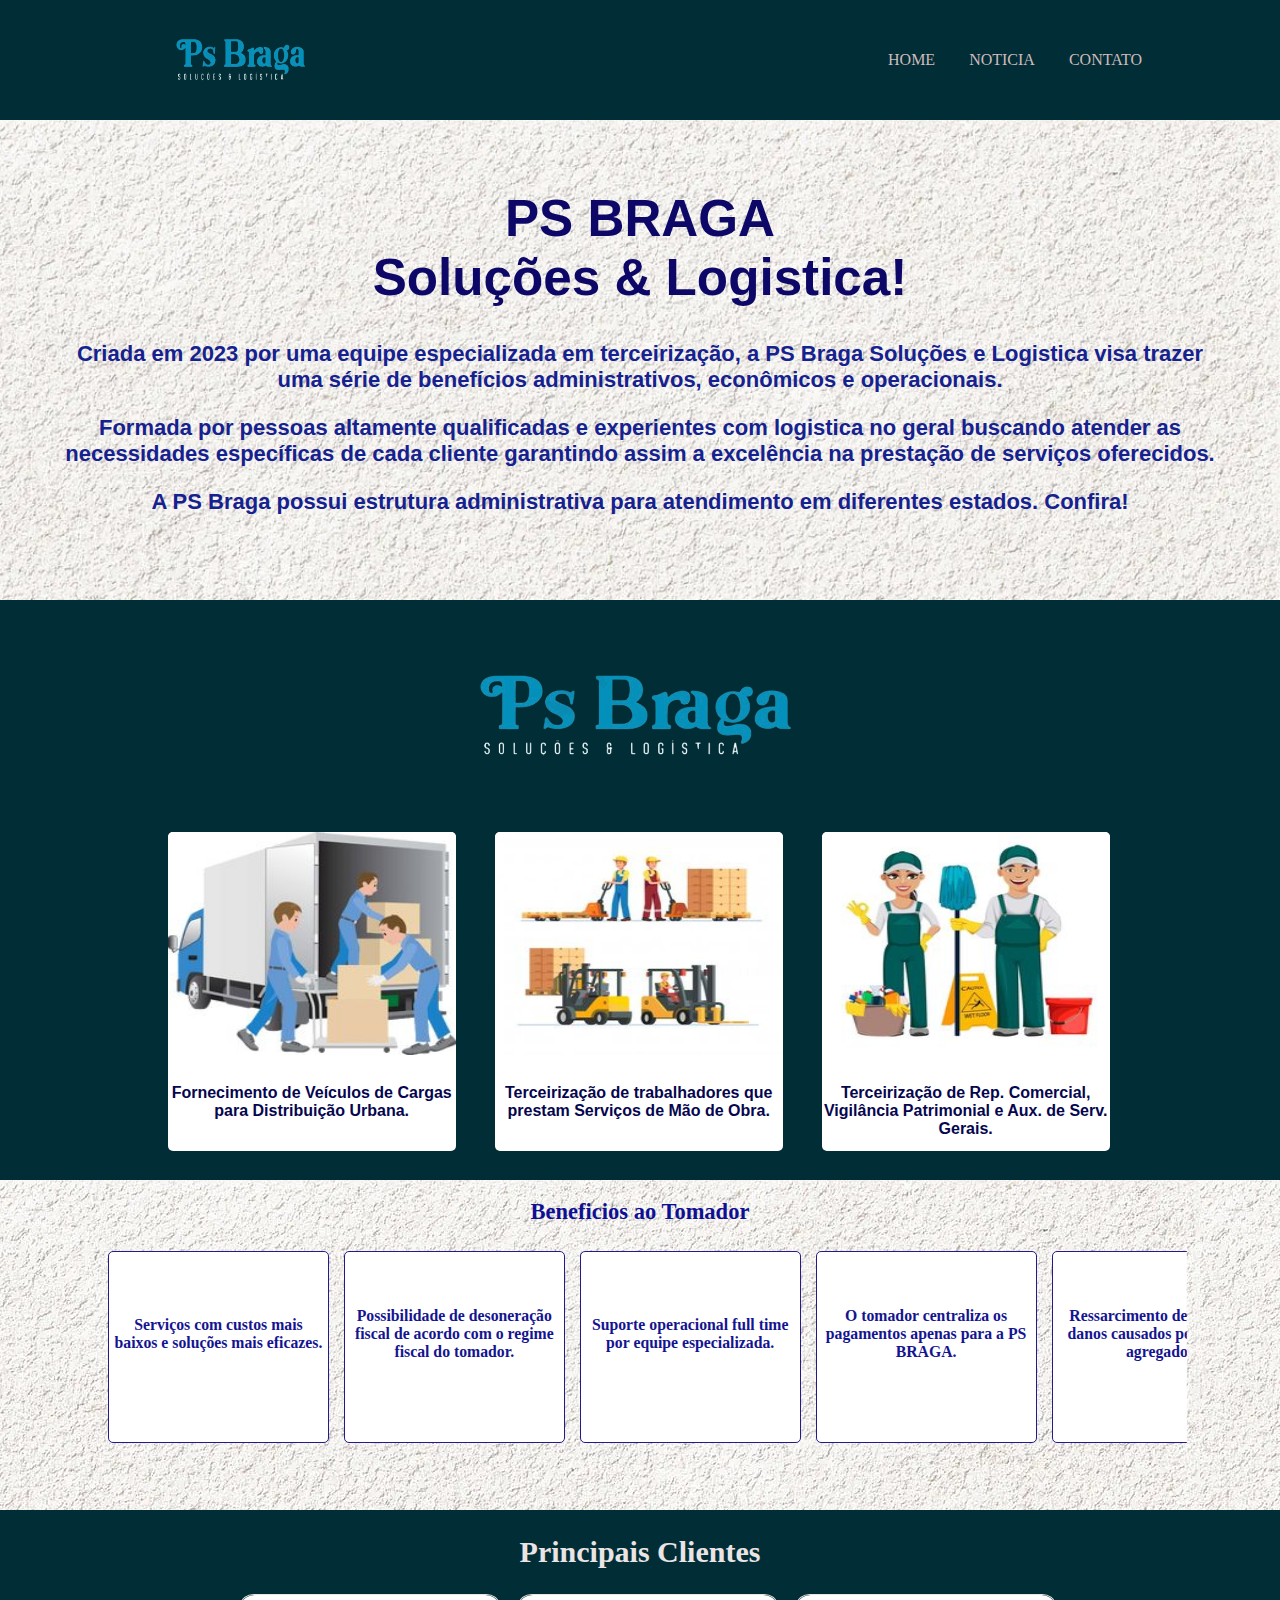
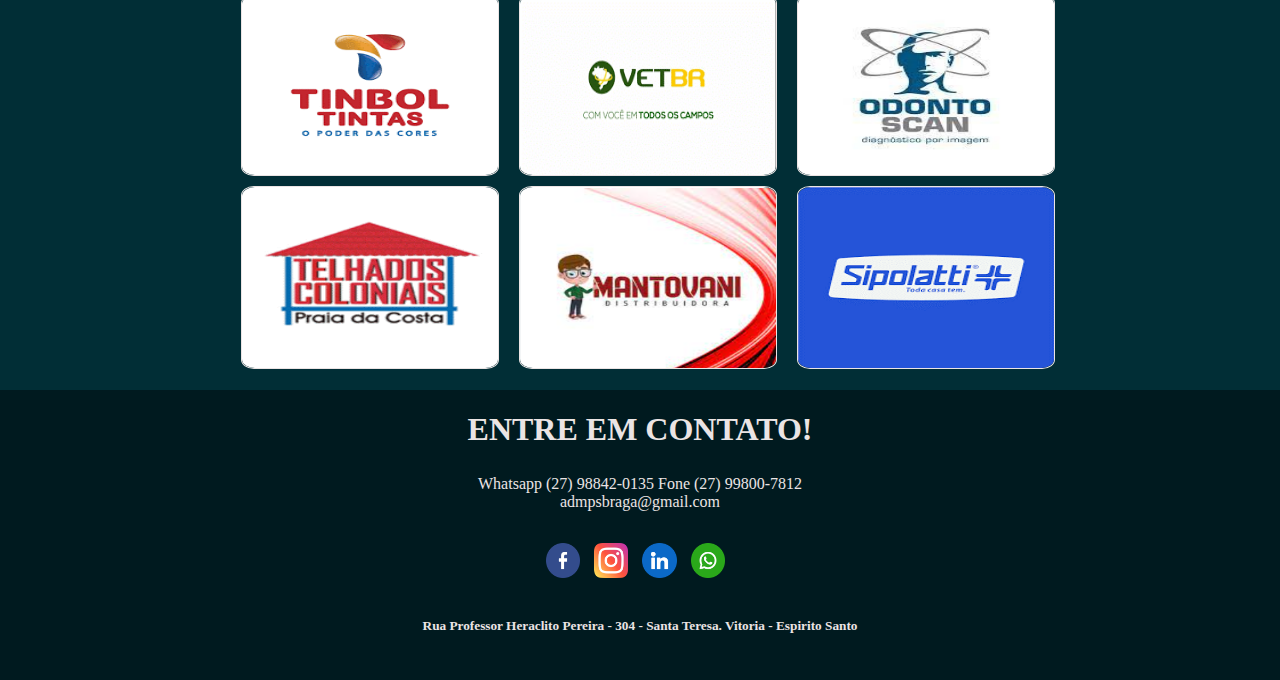
<file: index.html>
<!DOCTYPE html>
<html lang="pt-br">
<head>
    <meta charset="UTF-8">
    <meta name="viewport" content="width=device-width, initial-scale=1.0">
    <title>PS Braga</title>
    <link rel="stylesheet" href="./css/style.css">
</head>
<body>
    <header>
        <div class="cabecalho">
            <div class="cab-central">
                <div class="logo"><img src="./img/logo.png" alt=""></div>
                <div class="menu">
                    <ul>
                        <a href="./index.html"><li>HOME</li></a>
                        <a href="./pag-noticia.html"><li>NOTICIA</li></a>
                        <a href="./pag-contato.html"><li>CONTATO</li></a>
                    </ul>
                </div>
            </div>
        </div>
    </header>
    <div class="texto-centro">
        <div class="container-texto" >
        <h1>PS BRAGA <BR>Soluções & Logistica!</BR></h1>
        <p><strong>Criada em 2023 por uma equipe especializada em terceirização, a PS Braga Soluções e Logistica visa trazer uma série de benefícios administrativos, econômicos e operacionais.</strong></p>
        <p><strong>Formada por pessoas altamente qualificadas e experientes com logistica no geral buscando atender as necessidades específicas de cada cliente garantindo assim a excelência na prestação de serviços oferecidos.</strong></p>
        <p><strong>A PS Braga possui estrutura administrativa para atendimento em diferentes estados. Confira!</strong></p>
    </div>
    </div>
    <div class="container2">
        <div class="apresentacao">
            <div class="logo1">
                <img src="./img/logo.png" alt="">
               
            </div>
            <div class="atuacao">
                <img src="./img/caminhao.jpg" alt="">
                <h3>Fornecimento de Veículos de Cargas para Distribuição Urbana.</h3>
            </div>
            <div class="atuacao">
                <img src="./img/mao de obra.jpg" alt="">
                <h3>Terceirização de trabalhadores que prestam Serviços de Mão de Obra.</h3>
            </div>
            <div class="atuacao">
                <img src="./img/limpeza.jpg" alt="">
                <h3>Terceirização de Rep. Comercial, Vigilância Patrimonial e Aux. de Serv. Gerais.</h3>
            </div>
        </div>
    </div>
    <div class="container3">
        <div class="bloco">
            <h2>Beneficios ao Tomador</h2>
            <div class="galeria">
                <div class="beneficios ">
                    <p>Serviços com custos mais baixos e soluções mais eficazes.</p>
                </div>
                <div class="beneficios">
                    <p>Possibilidade de desoneração fiscal de acordo com o regime fiscal do tomador.</p>
                </div>
                <div class="beneficios">
                    <p>Suporte operacional full time por equipe especializada.</p>
                </div>
                <div class="beneficios">
                    <p>O tomador centraliza os pagamentos apenas para a PS BRAGA. </p>
                </div>
                <div class="beneficios">
                    <p>Ressarcimento de eventuais danos causados pelos nossos agregados.</p>
                </div>
                <div class="beneficios">
                    <p>Disponibilização de veículos de diversas configurações, veículos especiais, de acordo com a necessidade do cliente.</p>
                </div>
                <div class="beneficios">
                    <p>A PS BRAGA apresenta CTE de todas as operações realizadas.</p>
                </div>
                <div class="beneficios">
                    <p>Responsável por toda a operação do início ao fim, substituindo veículos, motoristas, ajudantes e suprindo qualquer necessidade para que a operação seja concluída com sucesso.</p>
                </div>
                <div class="beneficios">
                    <p>Disponibilização de veículos dedicados para a operação do contratante.</p>
                </div>
            </div>
        </div>
    </div>
    <div class="container4">
        <div class="bloco2">
            <h2>Principais Clientes</h2>
            <div class="bloco-interno1">
            <div class="cliente">
                <a href="https://www.tinboltintas.com.br"><img src="./img/cliente1.png" alt=""></a>
            </div>
            <div class="cliente">
                <a href="https://www.vetbr.com.br"><img src="./img/cliente2.png" alt=""></a>
            </div>
            <div class="cliente">
                <a href="https://odontoscan.com.br"><img src="./img/cliente3.jpg" alt=""></a>
            </div>
        </div>
            <div class="bloco-interno2">
            <div class="cliente">
                <a href="https://telhadoscoloniais.com.br"><img src="./img/cliente4.png" alt=""></a>
            </div>
            <div class="cliente">
                <a href="https://www.instagram.com/distribuidoramantovani/"><img src="./img/cliente5.png" alt=""></a>
            </div>
            <div class="cliente">
                <a href="https://www.sipolatti.com.br"><img src="./img/cliente6.png" alt=""></a>
            </div>
        </div>
        </div>
    </div>
    <div class="rodape">
        <div class="bloco3">
            <div class="info">
                <h1>ENTRE EM CONTATO!</h1>
            </div>
            <div class="info">
                <p>Whatsapp (27) 98842-0135 Fone (27) 99800-7812 <br>admpsbraga@gmail.com</p>
            </div>
            <div class="info">
                <ul>
                    <li><a href=""><img src="./img/facebook.png" alt=""></a></li>
                    <li><a href=""><img src="./img/instagram.png" alt=""></a></li>
                    <li><a href=""><img src="./img/linkedin.png" alt=""></a></li>
                    <li><a href=""><img src="./img/whatsapp.png" alt=""></a></li>
                </ul>
            </div>
            <div class="info">
                <h5>Rua Professor Heraclito Pereira - 304 - Santa Teresa. Vitoria - Espirito Santo</h5>
            </div>
        </div>
    </div>
</body>
</html>
</file>
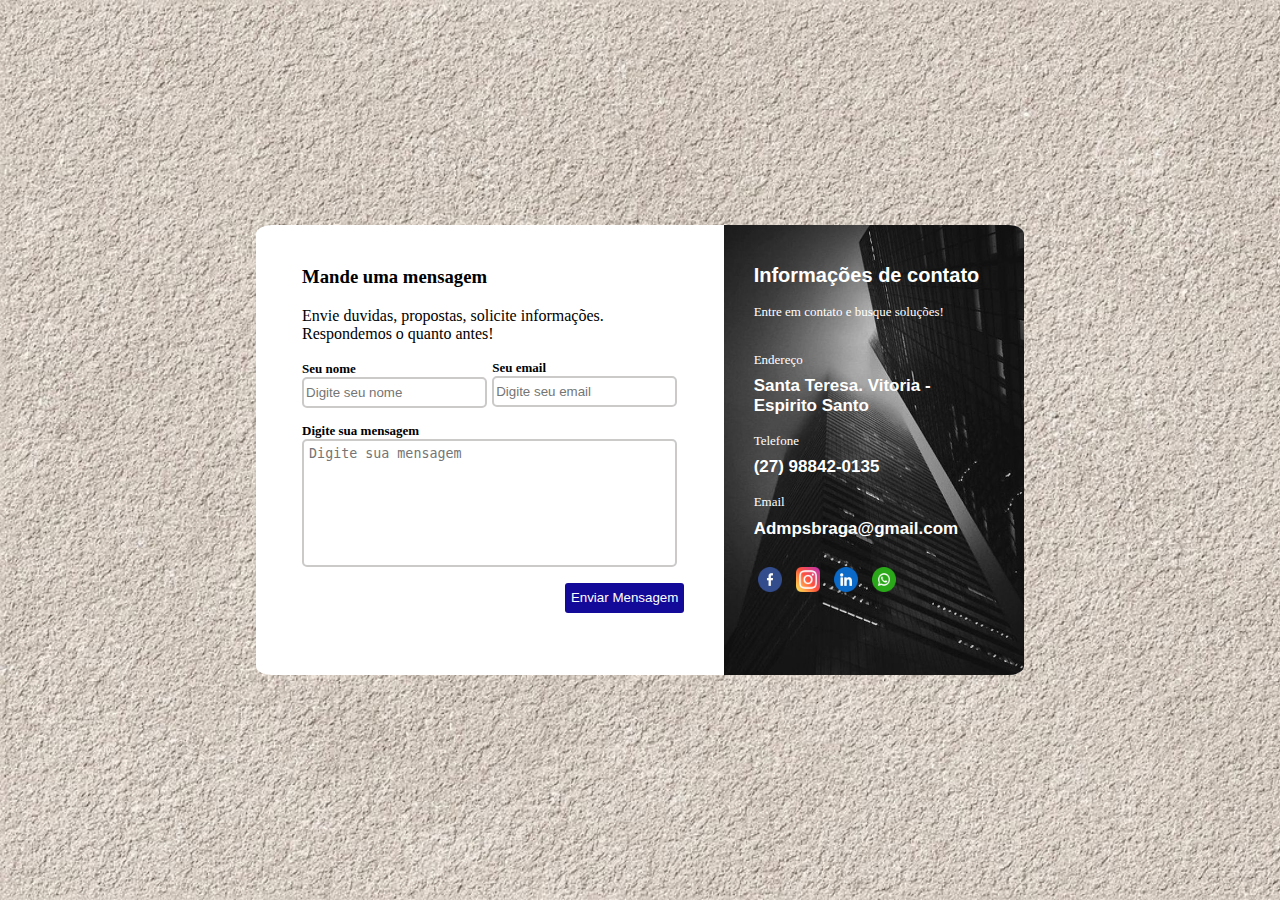
<file: pag-contato.html>
<!DOCTYPE html>
<html lang="pt-br">
<head>
    <meta charset="UTF-8">
    <meta name="viewport" content="width=device-width, initial-scale=1.0">
    <title>PS Braga</title>
    <link rel="stylesheet" href="./css/style-pag-contato.css">
</head>
<body>
    <div class="corpo">
        <div class="contato">
            <div class="msg">
                <form action="https://api.staticforms.xyz/submit" method="post">
                    <h3>Mande uma mensagem</h3>
                    <p>Envie duvidas, propostas, solicite informações. Respondemos o quanto antes!</p>
                
                    <label for="input1" class="label1">Seu nome</label>
                    <input type="text" class="input1" placeholder="Digite seu nome" required>
                    <label for="input2" class="label2">Seu email</label>
                    <input type="email" class="input2" placeholder="Digite seu email" required>
                    <label for="input3" class="label3">Digite sua mensagem</label>
                    <textarea class="input3" name="message" rows="5" cols="33" placeholder="Digite sua mensagem" required></textarea>
                    <button type="submit" id="btn-enviar-msg">Enviar Mensagem</button>
                    <input type="hidden" name="accessKey" value="ca55fe3e-b027-4667-85a7-4af20649d6d0">
                    <input type="hidden" name="redirectTo" value="http://127.0.0.1:5500/pag-contato.html">
                </form>
            </div>
            
            <div class="info">
                <div class="texto-info">
                    <h2>Informações de contato</h2>
                    <p>Entre em contato e busque soluções!</p>
                    <p>Endereço</p>
                    <h3>Santa Teresa. Vitoria - Espirito Santo</h3>
                    <p>Telefone</p>
                    <h3>(27) 98842-0135</h3>
                    <p>Email</p>
                    <h3>Admpsbraga@gmail.com</h3>
                    <div class="info-social">
                        <ul>
                            <li><a href=""><img src="./img/facebook.png" alt=""></a></li>
                            <li><a href=""><img src="./img/instagram.png" alt=""></a></li>
                            <li><a href=""><img src="./img/linkedin.png" alt=""></a></li>
                            <li><a href=""><img src="./img/whatsapp.png" alt=""></a></li>
                        </ul>
                    </div>
                </div>
                
            </div>
        </div>
    </div>
</body>
</html>
</file>
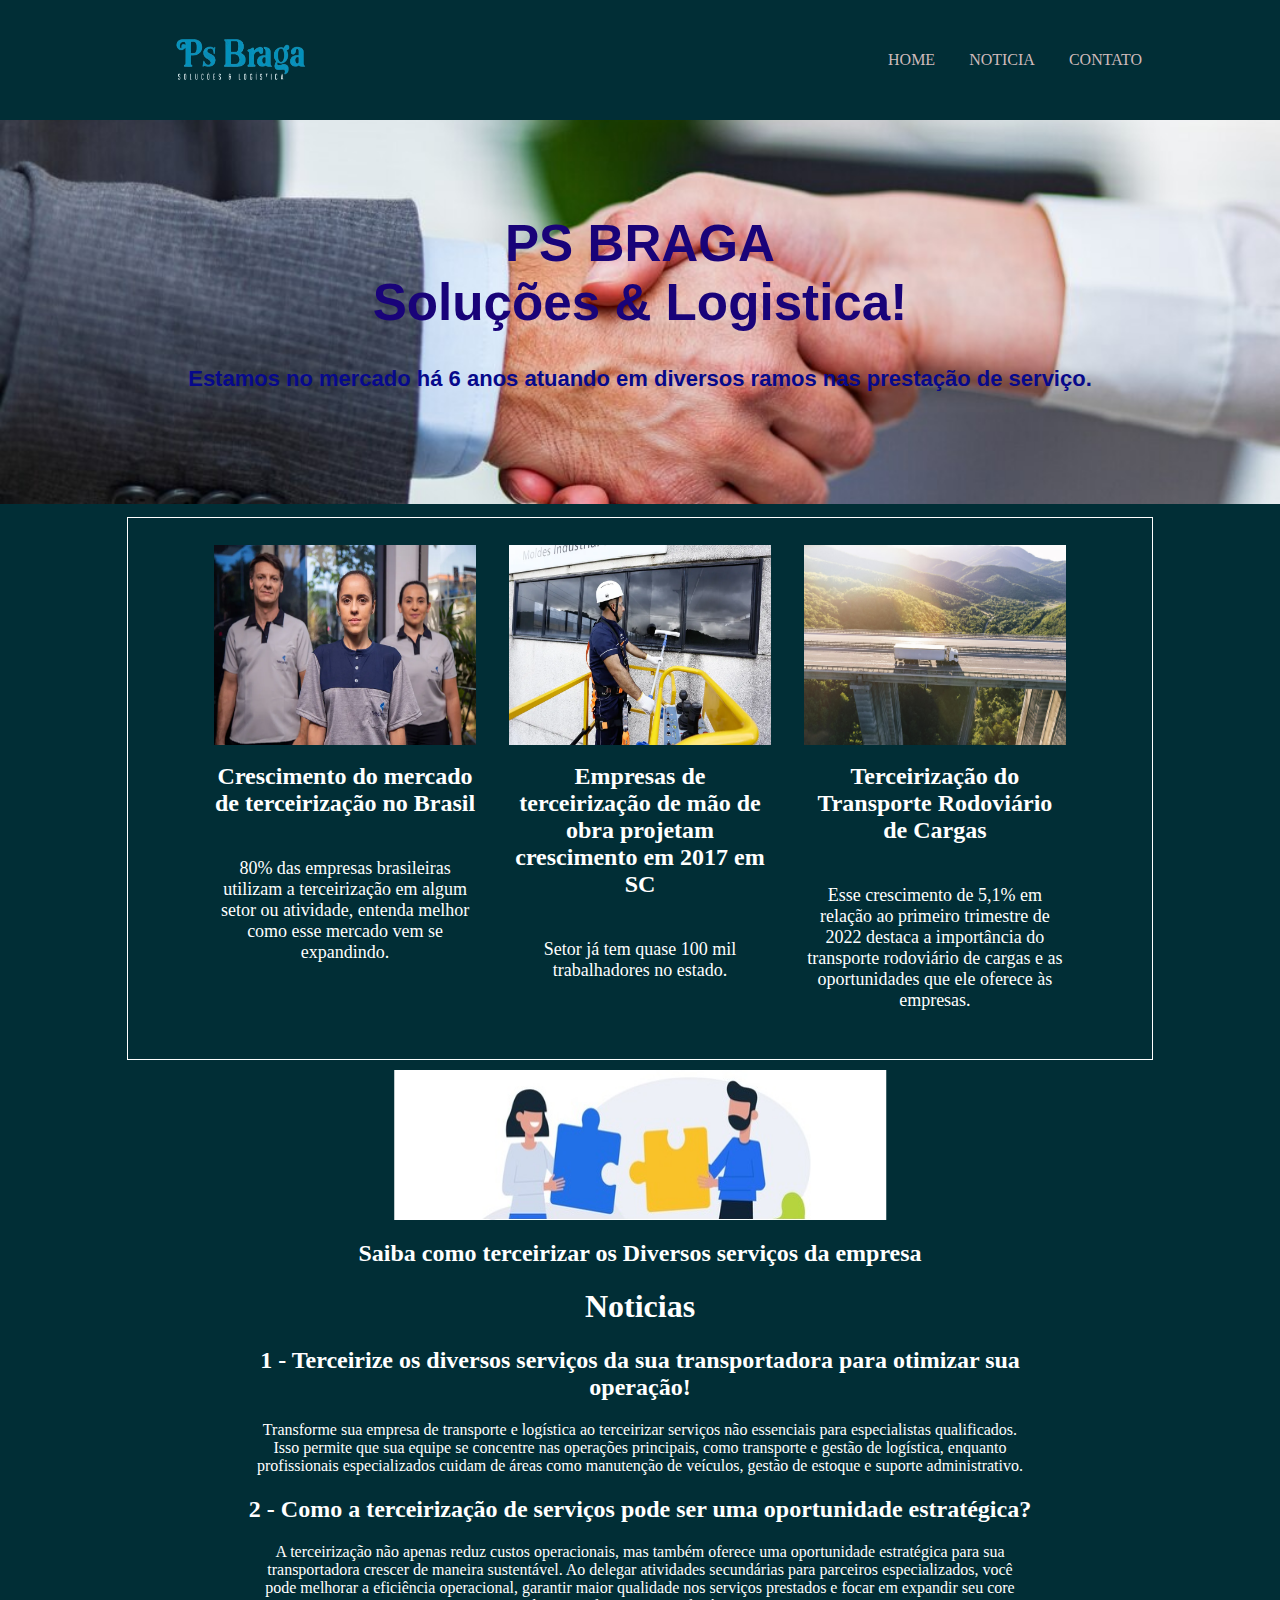
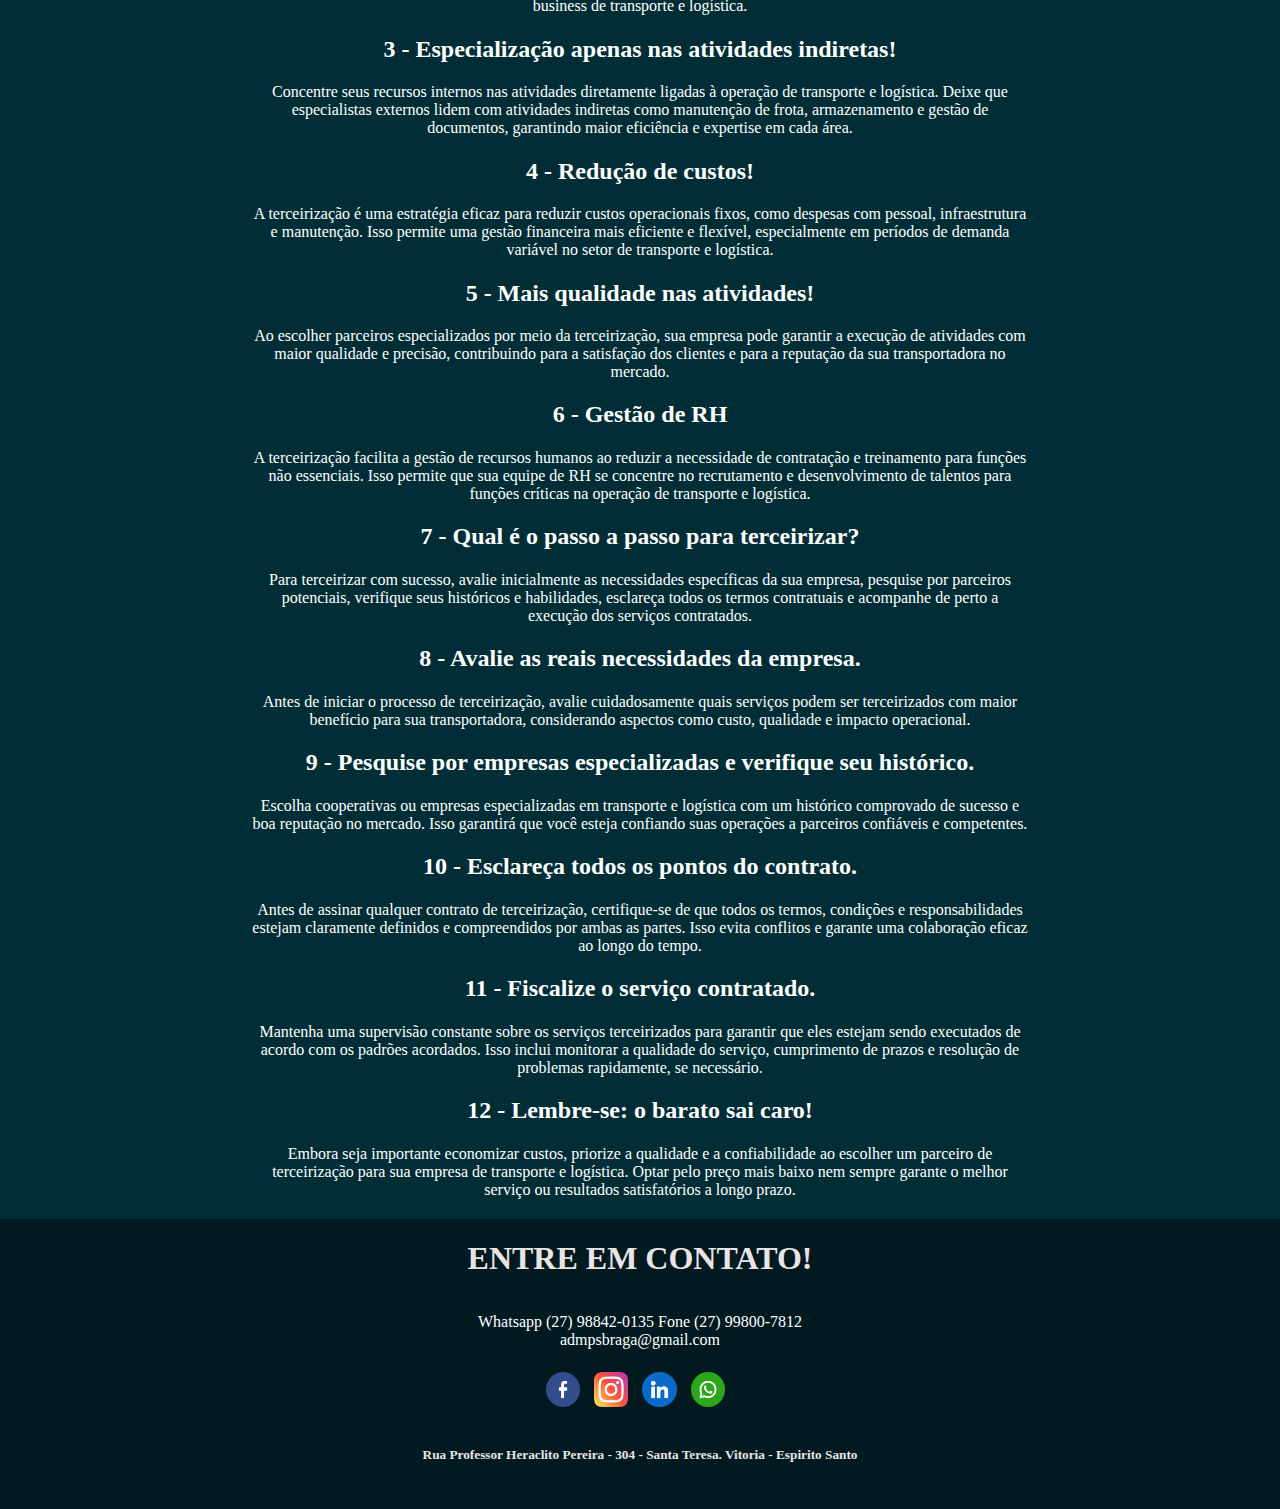
<file: pag-noticia.html>
<!DOCTYPE html>
<html lang="pt-br">
<head>
    <meta charset="UTF-8">
    <meta name="viewport" content="width=device-width, initial-scale=1.0">
    <title>PS Braga</title>
    <link rel="stylesheet" href="./css/style-pag-noticia.css">
</head>
<body>
    <header>
        <div class="cabecalho">
            <div class="cab-central">
                <div class="logo"><img src="./img/logo.png" alt=""></div>
                <div class="menu">
                    <ul>
                        <a href="./index.html"><li>HOME</li></a>
                        <a href="./pag-noticia.html"><li>NOTICIA</li></a>
                        <a href="./pag-contato.html"><li>CONTATO</li></a>
                    </ul>
                </div>
            </div>
        </div>
    </header>
    <div class="texto-centro">
        <div class="container-texto" >
            <h1>PS BRAGA <BR>Soluções & Logistica!</BR></h1>
            <p><strong>Estamos no mercado há 6 anos atuando em diversos ramos nas prestação de serviço.</strong></p>
        </div>
    </div>
    <div class="corpo">
        <div class="bloco">
            
            <div class="bloco-img">
                
                <div class="img1">
                    <a href="https://g1.globo.com/sp/presidente-prudente-regiao/especial-publicitario/security-seguranca-e-servicos/noticia/2023/03/31/crescimento-do-mercado-de-terceirizacao-no-brasil.ghtml">
                        <img src="./img/noticia1.png" alt="">
                        <h2>Crescimento do mercado de terceirização no Brasil</h2>
                        <p>80% das empresas brasileiras utilizam a terceirização em algum setor ou atividade, entenda melhor como esse mercado vem se expandindo.</p>
                    </a>
                </div>
                <div class="img1">
                    <a href="https://g1.globo.com/sc/santa-catarina/sc-que-da-certo/noticia/empresas-de-terceirizacao-de-mao-de-obra-projetam-crescimento-em-2017-em-sc.ghtml">
                        <img src="./img/noticia2.png" alt="">
                        <h2>Empresas de terceirização de mão de obra projetam crescimento em 2017 em SC</h2>
                        <p>Setor já tem quase 100 mil trabalhadores no estado.</p>
                    </a>
                </div>
                <div class="img1">
                    <a href="https://otimizalog.com/terceirizacao-do-transporte-rodoviario-de-cargas/#:~:text=Esse%20crescimento%20de%205%2C1,que%20ele%20oferece%20às%20empresas.">
                        <img src="./img/noticia3.png" alt="">
                        <h2>Terceirização do Transporte Rodoviário de Cargas</h2>
                        <p>Esse crescimento de 5,1% em relação ao primeiro trimestre de 2022 destaca a importância do transporte rodoviário de cargas e as oportunidades que ele oferece às empresas.</p>
                    </a>
                </div>
            </div>
            
        </div>
        
    </div>
    <div class="bloco2">
        <div class="img-centro-noticia">
            <div class="img2">
                <img src="./img/img-centro-noticia.jpg" alt="">
            </div>
            <h2>Saiba como terceirizar os Diversos serviços da empresa</h2>
            <h1>Noticias</h1>
            <h2>1 - Terceirize os diversos serviços da sua transportadora para otimizar sua operação!</h2>
            <p>Transforme sua empresa de transporte e logística ao terceirizar serviços não essenciais para especialistas qualificados. Isso permite que sua equipe se concentre nas operações principais, como transporte e gestão de logística, enquanto profissionais especializados cuidam de áreas como manutenção de veículos, gestão de estoque e suporte administrativo.</p>
            <h2>2 - Como a terceirização de serviços pode ser uma oportunidade estratégica?</h2>
            <p>A terceirização não apenas reduz custos operacionais, mas também oferece uma oportunidade estratégica para sua transportadora crescer de maneira sustentável. Ao delegar atividades secundárias para parceiros especializados, você pode melhorar a eficiência operacional, garantir maior qualidade nos serviços prestados e focar em expandir seu core business de transporte e logística.</p>
            <h2>3 - Especialização apenas nas atividades indiretas!</h2>
            <p>Concentre seus recursos internos nas atividades diretamente ligadas à operação de transporte e logística. Deixe que especialistas externos lidem com atividades indiretas como manutenção de frota, armazenamento e gestão de documentos, garantindo maior eficiência e expertise em cada área.</p>
            <h2>4 - Redução de custos!</h2>
            <p>A terceirização é uma estratégia eficaz para reduzir custos operacionais fixos, como despesas com pessoal, infraestrutura e manutenção. Isso permite uma gestão financeira mais eficiente e flexível, especialmente em períodos de demanda variável no setor de transporte e logística.</p>
            <h2>5 - Mais qualidade nas atividades!</h2>
            <p>Ao escolher parceiros especializados por meio da terceirização, sua empresa pode garantir a execução de atividades com maior qualidade e precisão, contribuindo para a satisfação dos clientes e para a reputação da sua transportadora no mercado.</p>
            <h2>6 - Gestão de RH</h2>
            <p>A terceirização facilita a gestão de recursos humanos ao reduzir a necessidade de contratação e treinamento para funções não essenciais. Isso permite que sua equipe de RH se concentre no recrutamento e desenvolvimento de talentos para funções críticas na operação de transporte e logística.</p>
            <h2>7 - Qual é o passo a passo para terceirizar?</h2>
            <p>Para terceirizar com sucesso, avalie inicialmente as necessidades específicas da sua empresa, pesquise por parceiros potenciais, verifique seus históricos e habilidades, esclareça todos os termos contratuais e acompanhe de perto a execução dos serviços contratados.</p>
            <h2>8 - Avalie as reais necessidades da empresa.</h2>
            <p>Antes de iniciar o processo de terceirização, avalie cuidadosamente quais serviços podem ser terceirizados com maior benefício para sua transportadora, considerando aspectos como custo, qualidade e impacto operacional.</p>
            <h2>9 - Pesquise por empresas especializadas e verifique seu histórico.</h2>
            <p>Escolha cooperativas ou empresas especializadas em transporte e logística com um histórico comprovado de sucesso e boa reputação no mercado. Isso garantirá que você esteja confiando suas operações a parceiros confiáveis e competentes.</p>
            <h2>10 - Esclareça todos os pontos do contrato.</h2>
            <p>Antes de assinar qualquer contrato de terceirização, certifique-se de que todos os termos, condições e responsabilidades estejam claramente definidos e compreendidos por ambas as partes. Isso evita conflitos e garante uma colaboração eficaz ao longo do tempo.</p>
            <h2>11 - Fiscalize o serviço contratado.</h2>
            <p>Mantenha uma supervisão constante sobre os serviços terceirizados para garantir que eles estejam sendo executados de acordo com os padrões acordados. Isso inclui monitorar a qualidade do serviço, cumprimento de prazos e resolução de problemas rapidamente, se necessário.</p>
            <h2>12 - Lembre-se: o barato sai caro!</h2>
            <p>Embora seja importante economizar custos, priorize a qualidade e a confiabilidade ao escolher um parceiro de terceirização para sua empresa de transporte e logística. Optar pelo preço mais baixo nem sempre garante o melhor serviço ou resultados satisfatórios a longo prazo.</p>
        </div>
       
    </div>
    <div class="rodape">
        <div class="bloco3">
            <div class="info">
                <h1>ENTRE EM CONTATO!</h1>
            </div>
            <div class="info">
                <p>Whatsapp (27) 98842-0135 Fone (27) 99800-7812 <br>admpsbraga@gmail.com</p>
            </div>
            <div class="info">
                <ul>
                    <li><a href=""><img src="./img/facebook.png" alt=""></a></li>
                    <li><a href=""><img src="./img/instagram.png" alt=""></a></li>
                    <li><a href=""><img src="./img/linkedin.png" alt=""></a></li>
                    <li><a href=""><img src="./img/whatsapp.png" alt=""></a></li>
                </ul>
            </div>
            <div class="info">
                <h5>Rua Professor Heraclito Pereira - 304 - Santa Teresa. Vitoria - Espirito Santo</h5>
            </div>
        </div>
    </div>
</body>
</html>
</file>
<file: css/style.css>
body {
    margin: 0;
}
.cabecalho {
    display: flex;
    justify-content: center;
    background-color: rgb(1, 46, 54);
}
.cab-central {
    width: 80%;
    height: 120px;
    display: flex;
    
}
.cab-central .logo {
    width: 200px;
    height: 100%;
    position: relative;
    display: flex;
    align-items: center;
    left: 3%;
}
.cab-central .logo img {
    width: 100%;
    height: 50%;
}
.cab-central .menu {
    width: 100%;
    position: relative;
    
    display: flex;
    justify-content: end;
    align-items: center;
}
.cab-central .menu ul li {
    color: rgb(207, 187, 187);
    display: inline-block;
    padding: 10px;
    padding-left: 20px;
    cursor: pointer;
}
.texto-centro {
    background-image: url(../img/fundo3.jpg);
    background-repeat: no-repeat;
    background-size: cover;
    width: 100%;
    height: 480px;
    text-align: center;
    position: relative;
    
}
.texto-centro .container-texto {
    width: 90%;
    font-family: Arial, Helvetica, sans-serif;
    position: absolute;
    top: 47%;
    left: 50%;
    margin-right: -50%;
    transform: translate(-50%, -50%)
}
.container-texto h1 {
    font-size: 4vw;
    color: rgb(13, 7, 104);
}
.container-texto p {
    color: rgb(21, 33, 143);
    font-size: 22px;
}
.container2 {
    position: relative;
    height: 580px;
    background-color: rgb(1, 46, 54);
   
    
}
.apresentacao {
    width: 90%;
    height: 100%;
    font-family: Arial, Helvetica, sans-serif;
    position: absolute;
    top: 50%;
    left: 50%;
    margin-right: -50%;
    transform: translate(-50%, -50%);
    color: rgb(5, 6, 78);
    
}

.logo1 {
    
    position: relative;
    width: 35%;
    height: 20%;
    top: 10%;
    left: 50%;
    margin-right: -50%;
    transform: translate(-50%, -0%);
}
.logo1 img {
    width: 100%;
    height: 100%;
}
.atuacao {
   
    position: relative;
    display: inline-block;
    width: 25%;
    height: 55%;
    left: 9%;
    top: 20%;
    margin-right: 3%;
    text-align: center;    
    overflow: hidden;
    background-color:white;
    border-radius: 5px;
   
}
.atuacao img {
    width: 100%;
    height: 70%;
}
.atuacao h3 {
    margin-top: 25px;
    font-size: 100%;
}
.container3 {
    position: relative;
    display: flex;
    height: 330px;
    background-image: url(../img/fundo3.jpg);
}
.bloco {
    text-align: center;
    width: 95%;
    height: 100%;
    position: relative;
    top: 50%;
    left: 50%;
    margin-right: -50%;
    transform: translate(-50%, -50%);
    color: rgb(15, 15, 148);
    font-size: 15px;
    
}
.galeria {
    padding-bottom: 25px;
    max-width: 90%;
    height: 200px;
    display: flex;
    position: relative;
    top: 35%;
    left: 50%;
    margin-right: 2%;
    transform: translate(-50%, -50%);
    align-items: center;
    overflow-x: auto;
   
}
.beneficios {
    margin-left: 15px;
    position: relative;
    min-width: 20%;
    height: 95%;
    background-color:white;
    border-radius: 5px;
    border: 1px solid #251a8a;
    
}
.beneficios p {
    position: relative;
    top: 35%;
    left: 50%;
    margin-right: 2%;
    transform: translate(-50%, -50%);
    font-size: 105%;
    color: rgb(20, 20, 145);
    font-weight: bold;
}
::-webkit-scrollbar {
    height: 8px;
    width: 10px;
}
::-webkit-scrollbar-thumb {
    background: rgb(62, 17, 167);
    border-radius: 20px;
}
::-webkit-scrollbar-track {
    background: #c2b3b3;
    
}
::-webkit-scrollbar-thumb:hover {
    background: rgb(0, 150, 120);
}
.container4 {
    position: relative;
    display: flex;
    height: 480px;
    justify-content: center;
    background-color: rgb(1, 46, 54);
    color: rgb(235, 228, 228);
}
.bloco2 {
    
    text-align: center;
    width: 80%;
    height: 100%;
    font-size: 20px;
    
}
.bloco-interno1 {
    
    width: 100%;
    height: 38%;
    margin-bottom: 10%;
    margin-bottom: 1%;
}
.bloco-interno2 {
    
    width: 100%;
    height: 38%;
}
.cliente {
    width: 25%;
    height: 99%;
    border-radius: 5%;
    display: inline-block;
    border: 1px solid;
    margin-left: 15px;
   
}
.cliente img {
    width: 100%;
    height: 100%;
    border-radius: 5%;
}
.rodape {
    position: relative;
    display: flex;
    height: 290px;
    justify-content: center;
    background-color: rgb(0, 26, 31);
    color: rgb(235, 228, 228);
}
.bloco3 {
    text-align: center;
    width: 80%;
    height: 100%;
    
}
.bloco3 .info {
    
    height: 23%;
    position: relative;
    display: flex;
    justify-content: center;
    
    margin-bottom: 0.2%;
}
.bloco3 ul {
    width: 100%;
   
}
.bloco3 ul li {
    width: 3.5%;
    height: 35px;
    display: inline-block;
    list-style: none;
    right: 3%;
    position: relative;
    padding-left: 1%;
}
.bloco3 ul li img {
    width: 100%;
    height: 100%;

}
</file>
<file: css/style-pag-contato.css>
body {
    margin: 0;
    
    
}
.corpo {
    position: absolute;
    width: 100%;
    min-height: 100%;
    background-image: url(../img/fundo4.jpg);
    background-repeat: no-repeat;
    background-size: cover;
    display: flex;
    justify-content: center;
    align-items: center;
}
.contato {
    position: relative;
    background-color: white;
    width: 60%;
    height: 450px;
    border-radius: 2%;
    display: flex;
    justify-content: center;
    align-items: center;
    overflow: hidden;
    
}
.contato .msg {
    
    position: relative;
    width: 50%;
    height: 90%;
    margin-right: 6%;
    margin-left: 6%;
    display: flex;
    justify-content: center;
    
}
.msg input, textarea {
    display: flex;
    position: relative;
    width: 47%;
    height: 25px;
    border: 2px solid #ccc9c9;
    border-radius: 5px;
}
.msg .input2, .label2 {
    position: relative;
    left: 53.3%;
    top: -12.3%;
    margin-left: -10px;
}
.msg .input3, .label3 {
    position: relative;
    top: -9%;
    
}
.msg .input3 {
    width: 97.7%;
    height: 120px;
    resize: none;
    
}


.input3::placeholder {
    position: absolute;
    top: 5px;
    left: 5px;
}
.info {
   
    position: relative;
    width: 40%;
    height: 100%;
    display: flex;
    justify-content: center;
    align-items: center;
    background-image: url(../img/img-info.jpg);
    background-repeat: no-repeat;
    background-size: cover;
}
#btn-enviar-msg {
    position: relative;
    left: 70%;
    height: 30px;
    bottom: 5%;
    background-color: rgb(20, 10, 153);
    color: white;
    border: none;
    border-radius: 3px;
    cursor: pointer;
}
#btn-enviar-msg:hover {
    background-color: rgb(39, 39, 216);
    transition-duration: 200ms;
}
.msg h3, p, label {
    font-family: cursive;
}
.msg label {
    font-size: 13px;
    font-weight: bold;
}
.texto-info {
    
    color: white;
    width: 80%;
    height: 90%;
    font-family: cursive;
}
.texto-info h2 {
    font-size: 20px;
    font-family: sans-serif;
    

    
    
}
.texto-info p {
    font-family: cursive;
    font-size: 13px;
    position: relative;
    padding-bottom: 8%;
    
   
    
}
.texto-info h3 {
    font-size: 17px;
    font-family: sans-serif;
    position: relative;
    margin-top: -10%;
}
.info-social {
    
    height: 22%;
    position: relative;
    display: flex;
    justify-content: center;
    margin-bottom: 0.2%;
}
.texto-info ul {
    width: 100%;
    position: relative;
    height: 86%;
    bottom: 5%;
    
}
.info-social ul li {
    right: 23%;
    width: 12%;
    height: 25px;
    display: inline-block;
    list-style: none;
    
    position: relative;
    padding-left: 5%;
}
.info-social ul li img {
    width: 100%;
    height: 100%;
}
</file>
<file: css/style-pag-noticia.css>
body {
    margin: 0;
    background-color: rgb(1, 46, 54);
    
}
.cabecalho {
    display: flex;
    justify-content: center;
    background-color: rgb(1, 46, 54);
}
.cab-central {
    width: 80%;
    height: 120px;
    display: flex;
    
}
.cab-central .logo {
    width: 200px;
    height: 100%;
    position: relative;
    display: flex;
    align-items: center;
    left: 3%;
}
.cab-central .logo img {
    width: 100%;
    height: 50%;
}
.cab-central .menu {
    width: 100%;
    position: relative;
    
    display: flex;
    justify-content: end;
    align-items: center;
}
.cab-central .menu ul li {
    color: rgb(207, 187, 187);
    display: inline-block;
    padding: 10px;
    padding-left: 20px;
    cursor: pointer;
}
.texto-centro {
    background-image: url(../img/empresarios.jpg);
    background-repeat: no-repeat;
    background-size: cover;
    background-position: center;
    width: 100%;
    height: 30vw;
    text-align: center;
    position: relative;
    
}
.texto-centro .container-texto {
    width: 90%;
    font-family: Arial, Helvetica, sans-serif;
    position: absolute;
    top: 47%;
    left: 50%;
    margin-right: -50%;
    transform: translate(-50%, -50%)
}
.container-texto h1 {
    font-size: 4vw;
    color: rgb(25, 3, 121);
}
.container-texto p {
    color: rgb(7, 9, 139);
    font-size: 22px;
}
.corpo {
    position: relative;
    width: 100%;
    height: 100%;
    display: flex;
    justify-content: center;
}
.bloco {
    position: relative;
    margin-top: 1%;
    border: 1px solid #fff;
    width: 80%;
    height: 100%;
    display: flex;
    justify-content: center;
}
.bloco-img {
    
    width: 90%;
    height: 500px;
    position: relative;
    display: flex;
    justify-content: center;
    padding: 2%;

    
}

.img1 {
    
    display: inline-block;
    
    width: 30%;
    margin-left: 2%;
    position: relative;
    left: -1%;
    
}
.img1 img {
    
    width: 95%;
    height: 40%;
    position: relative;
    margin: 2.5%;
}
.img1 h2, p {
    text-align: center;
    width: 95%;
    margin: 2.5%;
    color: white;
    
}
.img1 p {
    margin-top: 15%;
    font-size: 18px;
    
}
a {
    text-decoration: none;
}
.bloco2 {
    position: relative;
    
    width: 80%;
    height: 100%;
    top: 50%;
    left: 50%;
    margin-right: -50%;
    transform: translate(-50%);
    display: flex;
    justify-content: center;
    text-align: center;
}
.img-centro-noticia {
    
    width: 80%;
    height: 100%;
    position: relative;
    margin-top: 1%;
    color: white;
}
.img2 {
    background-color: rgb(0, 45, 83);
    width: 60%;
    height: 150px;
    position: relative;
    top: 50%;
    margin-left: 50%;
    transform: translate(-50%, -0px);

}
.img2 img {
    width: 100%;
    height: 100%;
}
.rodape {
    position: relative;
    display: flex;
    height: 290px;
    justify-content: center;
    background-color: rgb(0, 26, 31);
    color: rgb(235, 228, 228);
}
.bloco3 {
    text-align: center;
    width: 80%;
    height: 100%;
    
}
.bloco3 .info {
    
    height: 23%;
    position: relative;
    display: flex;
    justify-content: center;
    
    margin-bottom: 0.2%;
}
.bloco3 ul {
    width: 100%;
   
}
.bloco3 ul li {
    width: 3.5%;
    height: 35px;
    display: inline-block;
    list-style: none;
    right: 3%;
    position: relative;
    padding-left: 1%;
}
.bloco3 ul li img {
    width: 100%;
    height: 100%;

}
::-webkit-scrollbar {
    
    width: 10px;
}
::-webkit-scrollbar-thumb {
    background: rgb(62, 17, 167);
    border-radius: 20px;
    
}
::-webkit-scrollbar-track {
    background: #c2b3b3;
    
}
::-webkit-scrollbar-thumb:hover {
    background: rgb(0, 150, 120);
}
</file>
